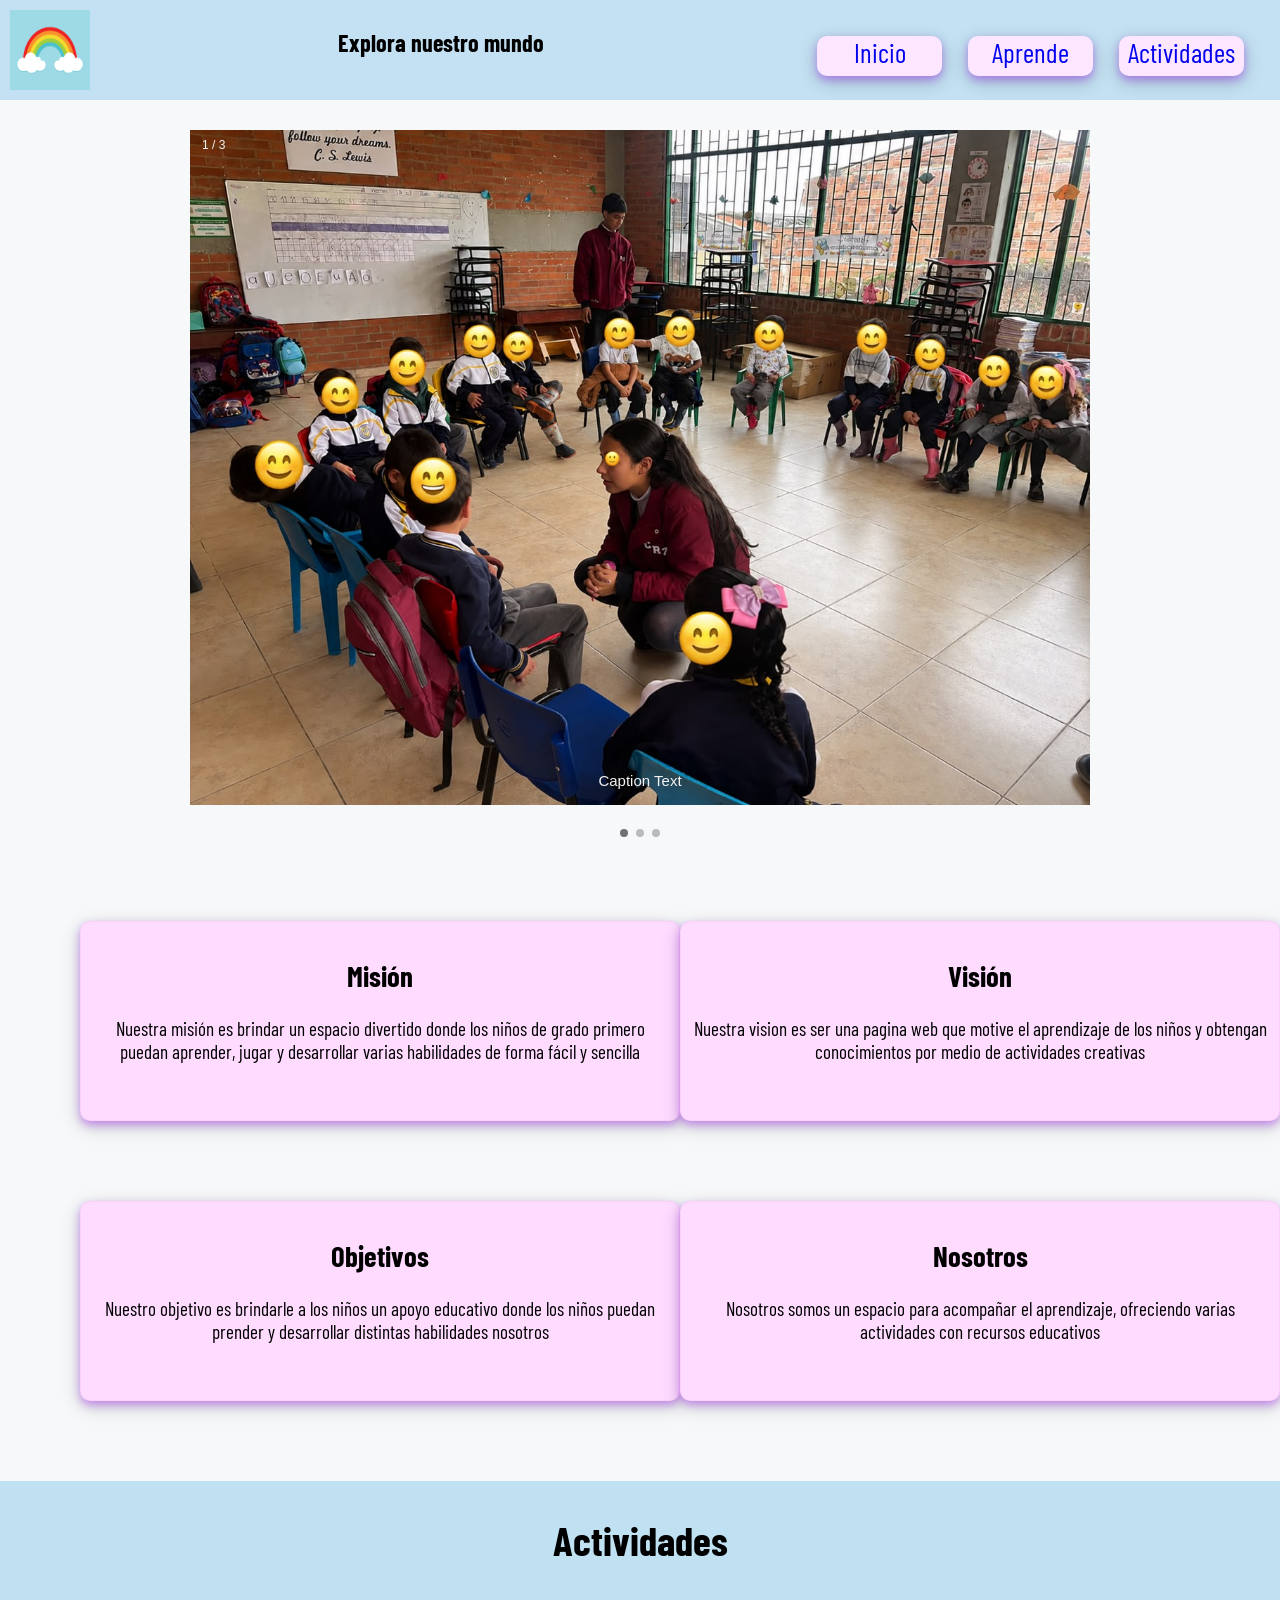
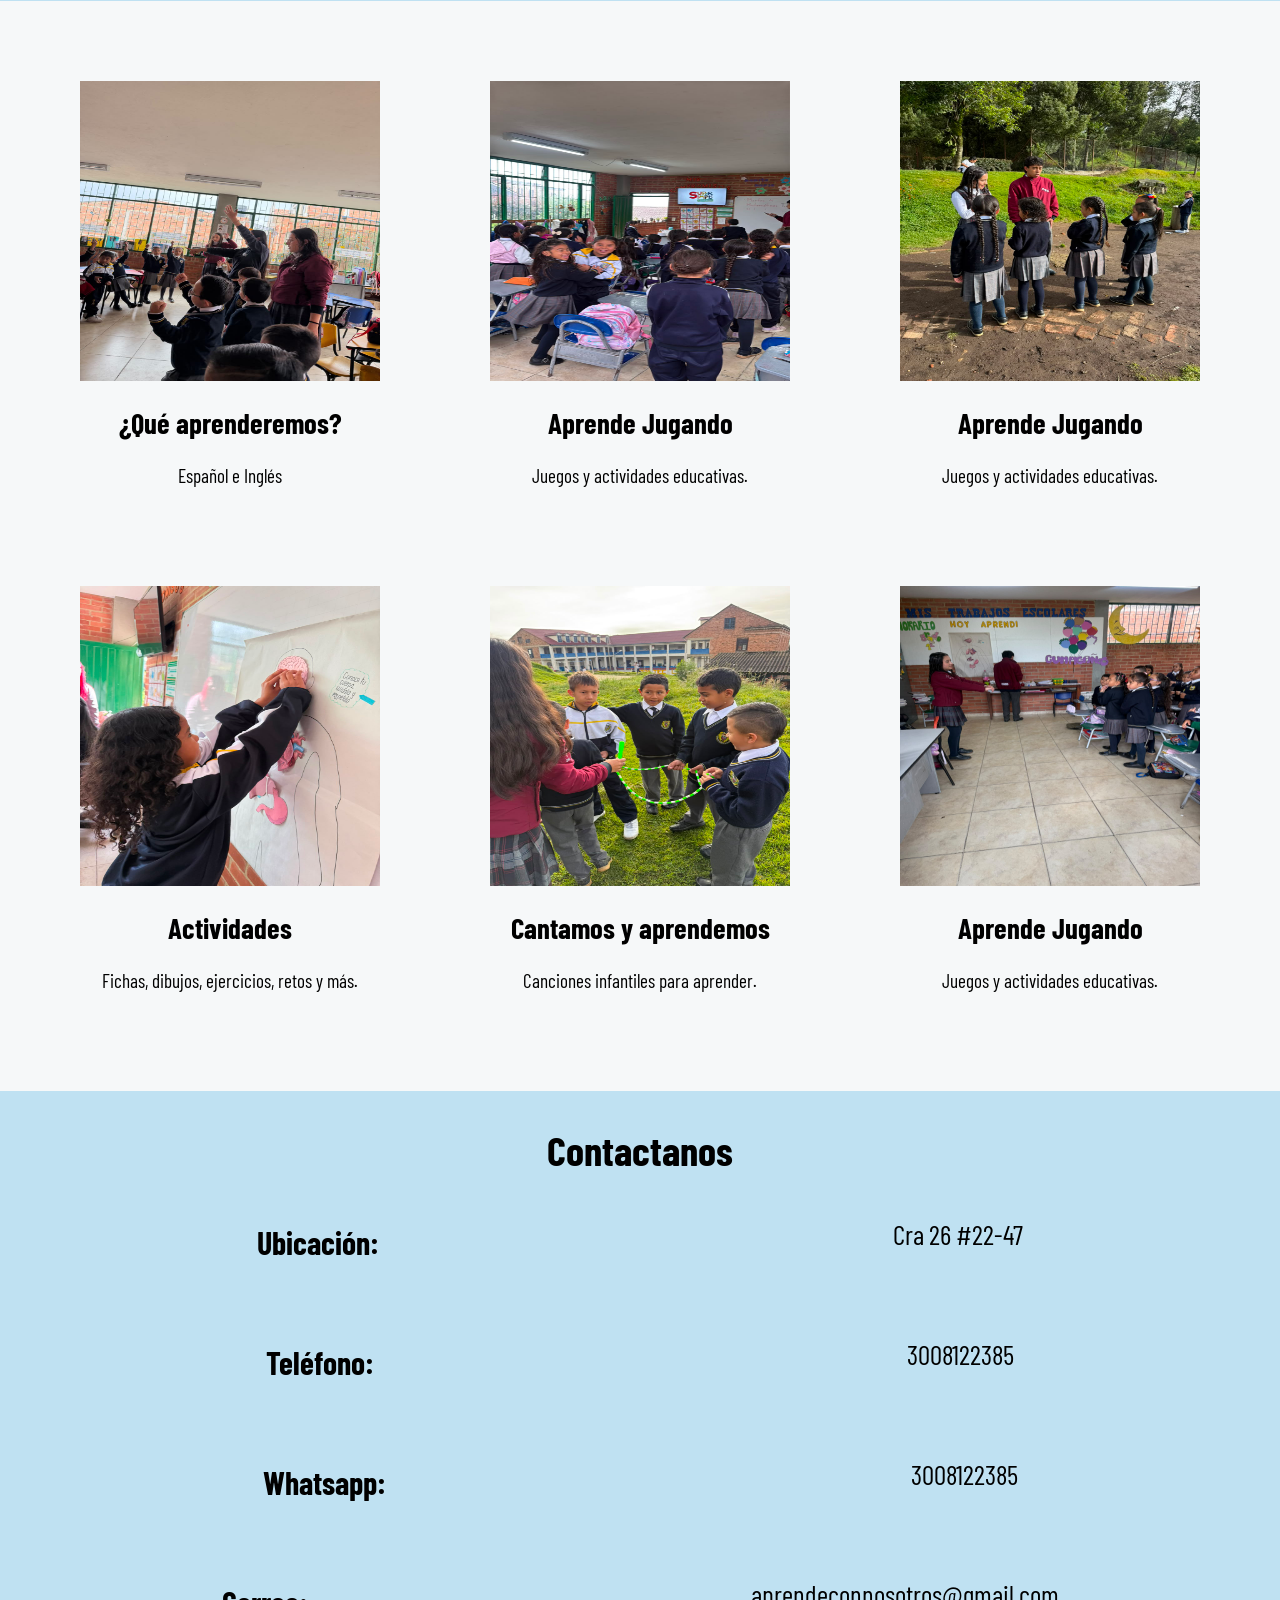
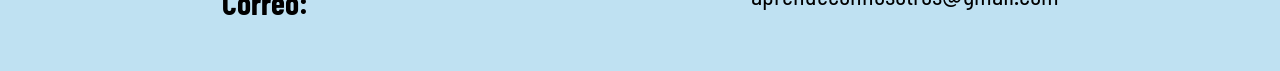
<file: index.html>
<!DOCTYPE html>
<html lang="en">

  
<head>
  <meta charset="UTF-8">
  <meta name="viewport" content="width=device-width, initial-scale=1.0">
  <link rel="stylesheet" href="Style/style.css">
  <title>Document</title>
</head>

<body>


  <nav id="cajaprincipal">

    <img id="imagen1" src="img/Imagen inicio.jpg">
    <div class="Titulo1">
      <h1>Explora nuestro mundo</h1>
    </div>

    <div id="botones">
      <a href="Index.html">
        <p class="miboton">Inicio</p>
      </a>
      <a href="aprende.html">
        <p class="miboton">Aprende</p>
      </a>
      <a href="actividades.html">
        <p class="miboton">Actividades</p>
      </a>
    </div>


  </nav>

  <div class="slideshow-container">

    <div class="mySlides fade">
      <div class="numbertext">1 / 3</div>
      <img src="img/Imagen Clases 1.jpeg" style="width:100%">
      <div class="text">Caption Text</div>
    </div>

    <div class="mySlides fade">
      <div class="numbertext">2 / 3</div>
      <img src="img/Imagen Clases 2.jpeg" style="width:100%">
      <div class="text">Caption Two</div>
    </div>

    <div class="mySlides fade">
      <div class="numbertext">3 / 3</div>
      <img src="img/Imagen Clases 3.jpeg" style="width:100%">
      <div class="text">Caption Three</div>
    </div>

    <a class="prev" onclick="plusSlides(-1)"></a>
    <a class="next" onclick="plusSlides(1)"></a>

  </div>
  <br>

  <div style="text-align:center">
    <span class="dot" onclick="currentSlide(1)"></span>
    <span class="dot" onclick="currentSlide(2)"></span>
    <span class="dot" onclick="currentSlide(3)"></span>
  </div>


  <main class="menu1">

    <section>
      <div class="Mision">
        <h2>Misión</h2>
        <p>Nuestra misión es brindar un espacio divertido donde los niños de grado primero puedan aprender, jugar y
          desarrollar varias habilidades de forma fácil y sencilla
        </p>
      </div>
    </section>

    <section>
      <div class="Vision">
        <h2>Visión</h2>
        <p>Nuestra vision es ser una pagina web que motive el aprendizaje de los niños y obtengan conocimientos por
          medio de actividades creativas </p>
      </div>
    </section>

  </main>


  <main class="menu2">

    <section>
      <div class="Objetivos">
        <h2>Objetivos</h2>
        <p>Nuestro objetivo es brindarle a los niños un apoyo educativo donde los niños puedan prender y desarrollar
          distintas habilidades
          nosotros</p>
      </div>
    </section>

    <section>
      <div class="Nosotros">
        <h2>Nosotros</h2>
        <p>Nosotros somos un espacio para acompañar el aprendizaje, ofreciendo varias actividades con recursos
          educativos </p>
      </div>
    </section>
  </main>

  <section class="titulo2">
    <div class="Actividades">
      <h2>Actividades</h2>
  </section>


    <section class="cajasyservicios1">

      <div class="caja1">
        <img src="img/Imagen Clases 4.jpeg" style="height: 300px;width: 300px;" >
        <h2>¿Qué aprenderemos?</h2>
        <p>Español e Inglés</p>
      </div>

      <div class="caja2">
        <img src="img/Imagen Clases 5.jpeg" style="height: 300px;width: 300px;">
        <h2>Aprende Jugando</h2>
        <p>Juegos y actividades educativas.</p>
      </div>

      <div class="caja3">
        <img src="img/Imagen Clases 6.jpeg" style="height: 300px;width: 300px;">
        <h2>Aprende Jugando</h2>
        <p>Juegos y actividades educativas.</p>
      </div>

    </section>

    <section class="cajasyservicios2">

      <div class="caja4">
        <img src="img/7.jpeg" style="height: 300px;width: 300px;">
        <h2>Actividades</h2>
        <p>Fichas, dibujos, ejercicios, retos y más.</p>
      </div>

      <div class="caja5">
        <img src="img/8.jpeg" style="height: 300px;width: 300px;">
        <h2>Cantamos y aprendemos</h2>
        <p>Canciones infantiles para aprender.</p>
      </div>

      <div class="caja6">
        <img src="img/9.jpeg" style="height: 300px;width: 300px;">
        <h2>Aprende Jugando</h2>
        <p>Juegos y actividades educativas.</p>
      </div>

    </section>

    <section class="titulo3">
    <div class="Contactanos">
      <h2>Contactanos</h2>
      </div>  

    <div class="Linea1">
      <h3>Ubicación:</h3>
      <p>Cra 26 #22-47</p>
    </div>  

    <div class="Linea2">
    <h3>Teléfono:</h3>
    <p>3008122385</p>
    </div>

    <div class="Linea3">
     <h3>Whatsapp:</h3>
     <p>3008122385</p>
    </div>

    <div class="Linea4">
    <h3>Correo:</h3>
    <p>aprendeconnosotros@gmail.com</p>
    </div>
  </section>







</body>
<script src="js/descripts.js"></script>

</html>
</file>
<file: Style/style.css>
@import url('https://fonts.googleapis.com/css2?family=Barlow+Condensed:ital,wght@0,100;0,200;0,300;0,400;0,500;0,600;0,700;0,800;0,900;1,100;1,200;1,300;1,400;1,500;1,600;1,700;1,800;1,900&family=Parisienne&display=swap');

body{
background-color: hsl(200, 18%, 97%);

}

#cajaprincipal{
    background-color: lab(87.65% -7.52 -11.99);
    width: 100%;
    height: 100px;
    display: flex;
    justify-content: space-between;
    display: flex;
    margin-bottom: 30px;
    text-align: center;


}

a{
  text-decoration: none;
}

#botones {
    display: flex;
    margin: 23px;
    text-align: center; 
    font-family: "Barlow Condensed", sans-serif;
    font-size: 1.7em;
}

.miboton{

    border-width: 2px;
    border-radius: 10px;
    margin: 13px;
    width: 125px;
    height: 40px;
    text-align: center;
    background-color: #fde6ff;
    font-family: "Barlow Condensed", sans-serif;
    box-shadow: 0 4px 8px 0 hsla(276, 100%, 50%, 0.356), 0 6px 20px 0 rgba(0, 0, 0, 0.19);
   
   
      
}

.miboton:hover{
    background-color: #ffb9f0;
    border: #717171;
    border-radius: 50px;

}



#imagen1{
    width: 80px;
    height: 80px;
    margin: 10px;
    
}



* {box-sizing: border-box}
body {font-family: Verdana, sans-serif; margin:0}
.mySlides {display: none}
img {vertical-align: middle;}

/* Slideshow container */
.slideshow-container {
  max-width: 900px;
  position: relative;
  margin: auto;
}

/* Next & previous buttons */
.prev, .next {
  cursor: pointer;
  position: absolute;
  top: 50%;
  width: auto;
  padding: 13px;
  margin-top: -22px;
  color: white;
  font-weight: bold;
  font-size: 18px;
  transition: 0.6s ease;
  border-radius: 0 3px 3px 0;
  user-select: none;
}

/* Position the "next button" to the right */
.next {
  right: 0;
  border-radius: 3px 0 0 3px;
}

/* On hover, add a black background color with a little bit see-through */
.prev:hover, .next:hover {
  background-color: rgba(0,0,0,0.8);
}

/* Caption text */
.text {
  color: #f2f2f2;
  font-size: 15px;
  padding: 8px 12px;
  position: absolute;
  bottom: 8px;
  width: 100%;
  text-align: center;
}

/* Number text (1/3 etc) */
.numbertext {
  color: #f2f2f2;
  font-size: 12px;
  padding: 8px 12px;
  position: absolute;
  top: 0;
}

/* The dots/bullets/indicators */
.dot {
  cursor: pointer;
  height: 8px;
  width: 8px;
  margin: 0 2px;
  background-color: #bbb;
  border-radius: 50%;
  display: inline-block;
  transition: background-color 0.6s ease;
}

.active, .dot:hover {
  background-color: #717171;
}

/* Fading animation */
.fade {
  animation-name: fade;
  animation-duration: 1.5s;
}

@keyframes fade {
  from {opacity: .4} 
  to {opacity: 1}
}

/* On smaller screens, decrease text size */
@media only screen and (max-width: 300px) {
  .prev, .next,.text {font-size: 11px}
}


.menu1{
  display: flex;
  justify-content: space-between;
  margin: 80px;
  border-width: 2px;
  border-radius: 50px;

}

.menu2{
  display: flex;
  justify-content: space-between;
  margin: 80px;
  border-width: 2px;
  border-radius: 50px;
  
}

.Mision{
  border-width: 2px;
  border-radius: 10px;
  background-color: hsl(298, 100%, 93%);
  width: 600px;
  height: 200px;
  text-align: center;
  padding: 2%;
  font-family: "Barlow Condensed", sans-serif;
  font-size: 1.2em;
  border: 1px solid;
  border-color: rgba(253, 196, 248, 0.5);
  box-shadow: 0 4px 8px 0 hsla(276, 100%, 50%, 0.356), 0 6px 20px 0 rgba(0, 0, 0, 0.19);
}

.Mision:hover{
  transform: translateY(8px)
}

.Vision{
  border-width: 2px;
  border-radius: 10px;
  background-color: hsl(298, 100%, 93%);
  width: 600px;
  height: 200px;
  text-align: center;
  padding: 2%;
  font-family: "Barlow Condensed", sans-serif;
  font-size: 1.2em;
  border: 1px solid;
  border-color: rgba(253, 196, 248, 0.5);
  box-shadow: 0 4px 8px 0 hsla(276, 100%, 50%, 0.356), 0 6px 20px 0 rgba(0, 0, 0, 0.19);

}

.Vision:hover{
  transform: translateY(8px)
}

.Objetivos{
  border-width: 2px;
  border-radius: 10px;
  background-color: hsl(298, 100%, 93%);
  width: 600px;
  height: 200px;
  text-align: center;
  padding: 2%;
  font-family: "Barlow Condensed", sans-serif;
  font-size: 1.2em;
  border: 1px solid;
  border-color: rgba(253, 196, 248, 0.5);
  box-shadow: 0 4px 8px 0 hsla(276, 100%, 50%, 0.356), 0 6px 20px 0 rgba(0, 0, 0, 0.19);
}
.Objetivos:hover{
  transform: translateY(8px)
}

.Nosotros{
  border-width: 2px;
  border-radius: 10px;
  background-color: hsl(298, 100%, 93%);
  width: 600px;
  height: 200px;
  text-align: center;
  padding: 2%;
  font-family: "Barlow Condensed", sans-serif;
  font-size: 1.2em;
  border: 1px solid;
  border-color: rgba(253, 196, 248, 0.5);
  box-shadow: 0 4px 8px 0 hsla(276, 100%, 50%, 0.356), 0 6px 20px 0 rgba(0, 0, 0, 0.19);
}

.Nosotros:hover{
  transform: translateY(8px)
}

.Actividades{
  background-color: hwb(200 75% 5%);
    width: 100%;
    height: 120px;
    font-family: "Barlow Condensed", sans-serif;
    font-size: 1.7em;
    display: flex;
    justify-content: center;


}

.Titulo1{
   display: flex;
   justify-content: center;
   padding: 8px;
   font-size: 1.9m;
   font-family: "Barlow Condensed", sans-serif;
}

.cajasyservicios1{
  display: flex;
  justify-content: space-between;
  margin: 80px;
  border-width: 2px;
  border-radius: 50px;
  font-family: "Barlow Condensed", sans-serif;
  font-size: 1.2em;
  text-align: center;
}

.cajasyservicios2{
  display: flex;
  justify-content: space-between;
  margin: 80px;
  border-width: 2px;
  border-radius: 50px;
  font-family: "Barlow Condensed", sans-serif;
  font-size: 1.2em;
  text-align: center;
}
.Contactanos{
   background-color: hwb(200 75% 5%);
    width: 100%;
    height: 100px;
    font-family: "Barlow Condensed", sans-serif;
    font-size: 1.7em;
    display: flex;
    justify-content: center;
  
}

.Linea1{
  background-color: hwb(200 75% 5%);
    width: 100%;
    height: 120px;
    font-family: "Barlow Condensed", sans-serif;
    font-size: 1.7em;
    display: flex;
    justify-content: space-around;
}


.Linea2{
    background-color: hwb(200 75% 5%);
    width: 100%;
    height: 120px;
    font-family: "Barlow Condensed", sans-serif;
    font-size: 1.7em;
    display: flex;
    justify-content: space-around;
}
    

.Linea3{
  background-color: hwb(200 75% 5%);
    width: 100%;
    height: 120px;
    font-family: "Barlow Condensed", sans-serif;
    font-size: 1.7em;
    display: flex;
    justify-content: space-around;
}
.Linea4{
   background-color: hwb(200 75% 5%);
    width: 100%;
    height: 120px;
    font-family: "Barlow Condensed", sans-serif;
    font-size: 1.7em;
    display: flex;
    justify-content: space-around;
}
</file>
